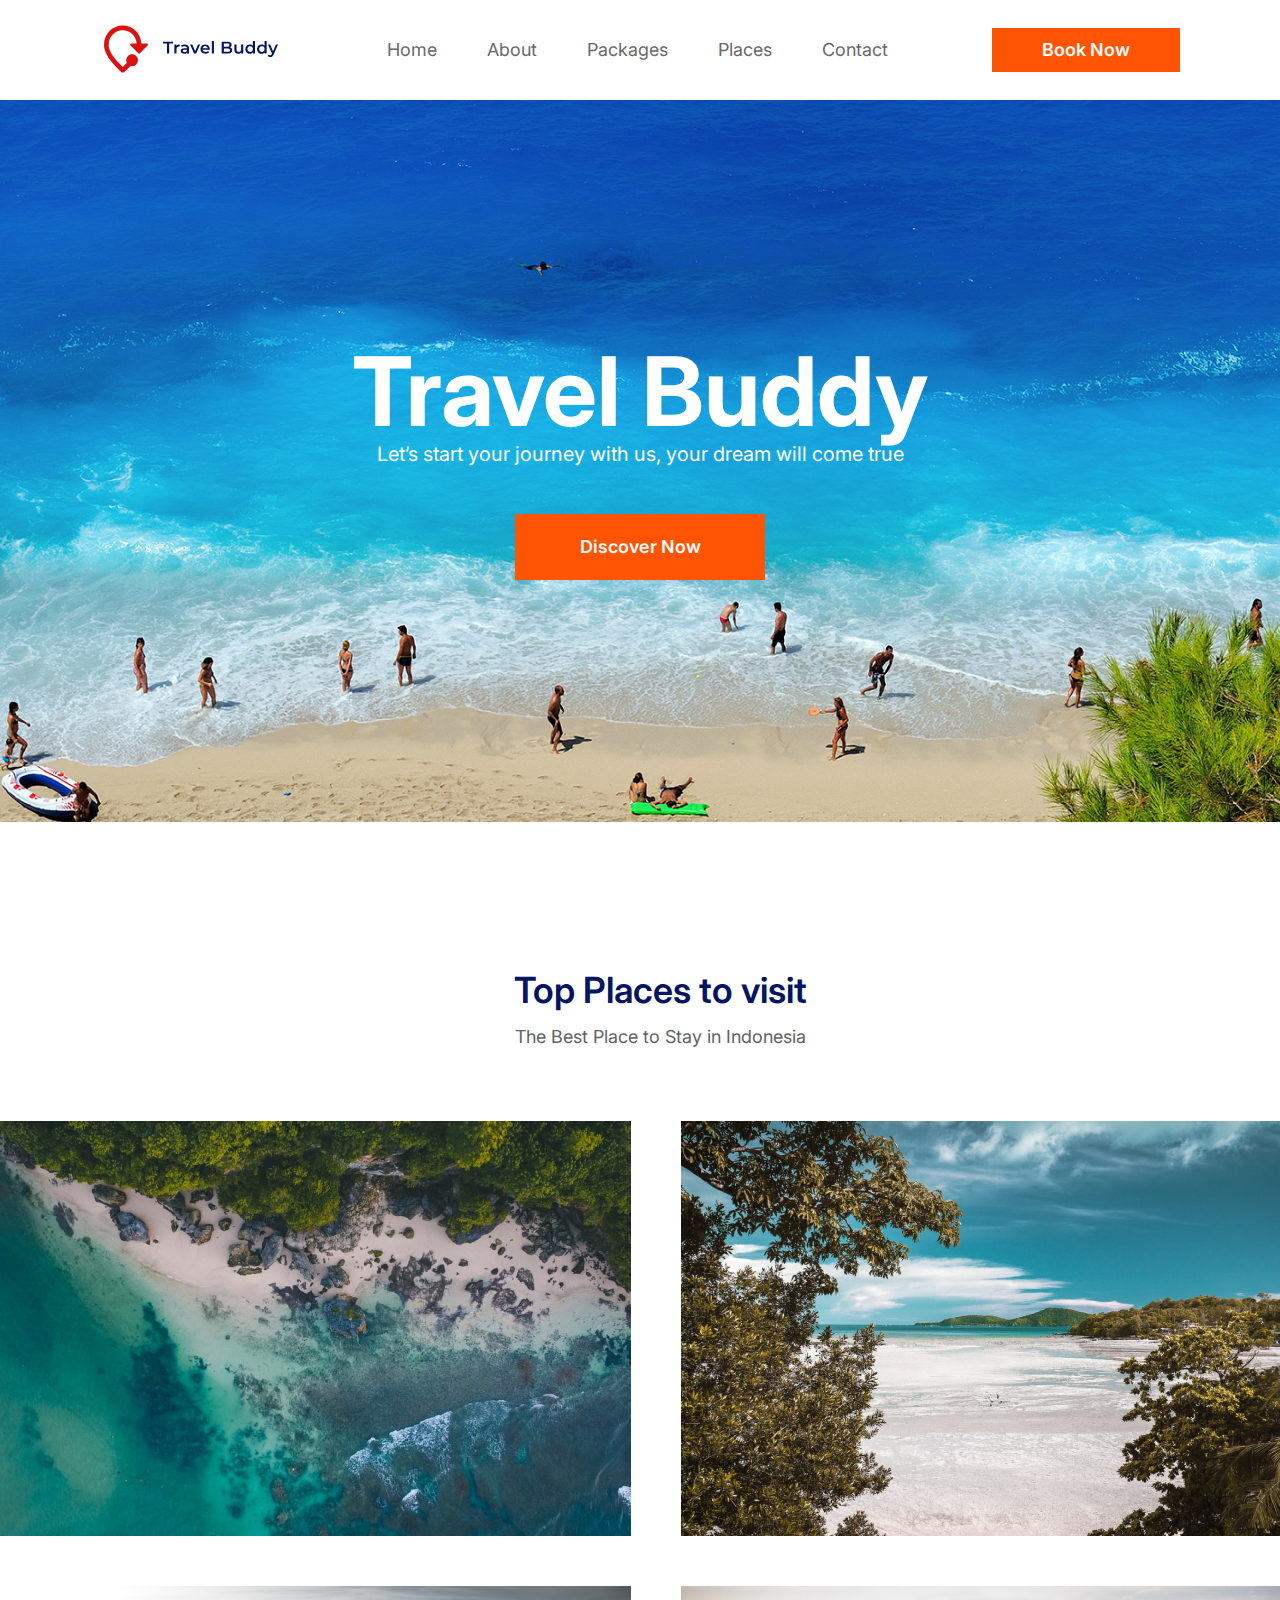
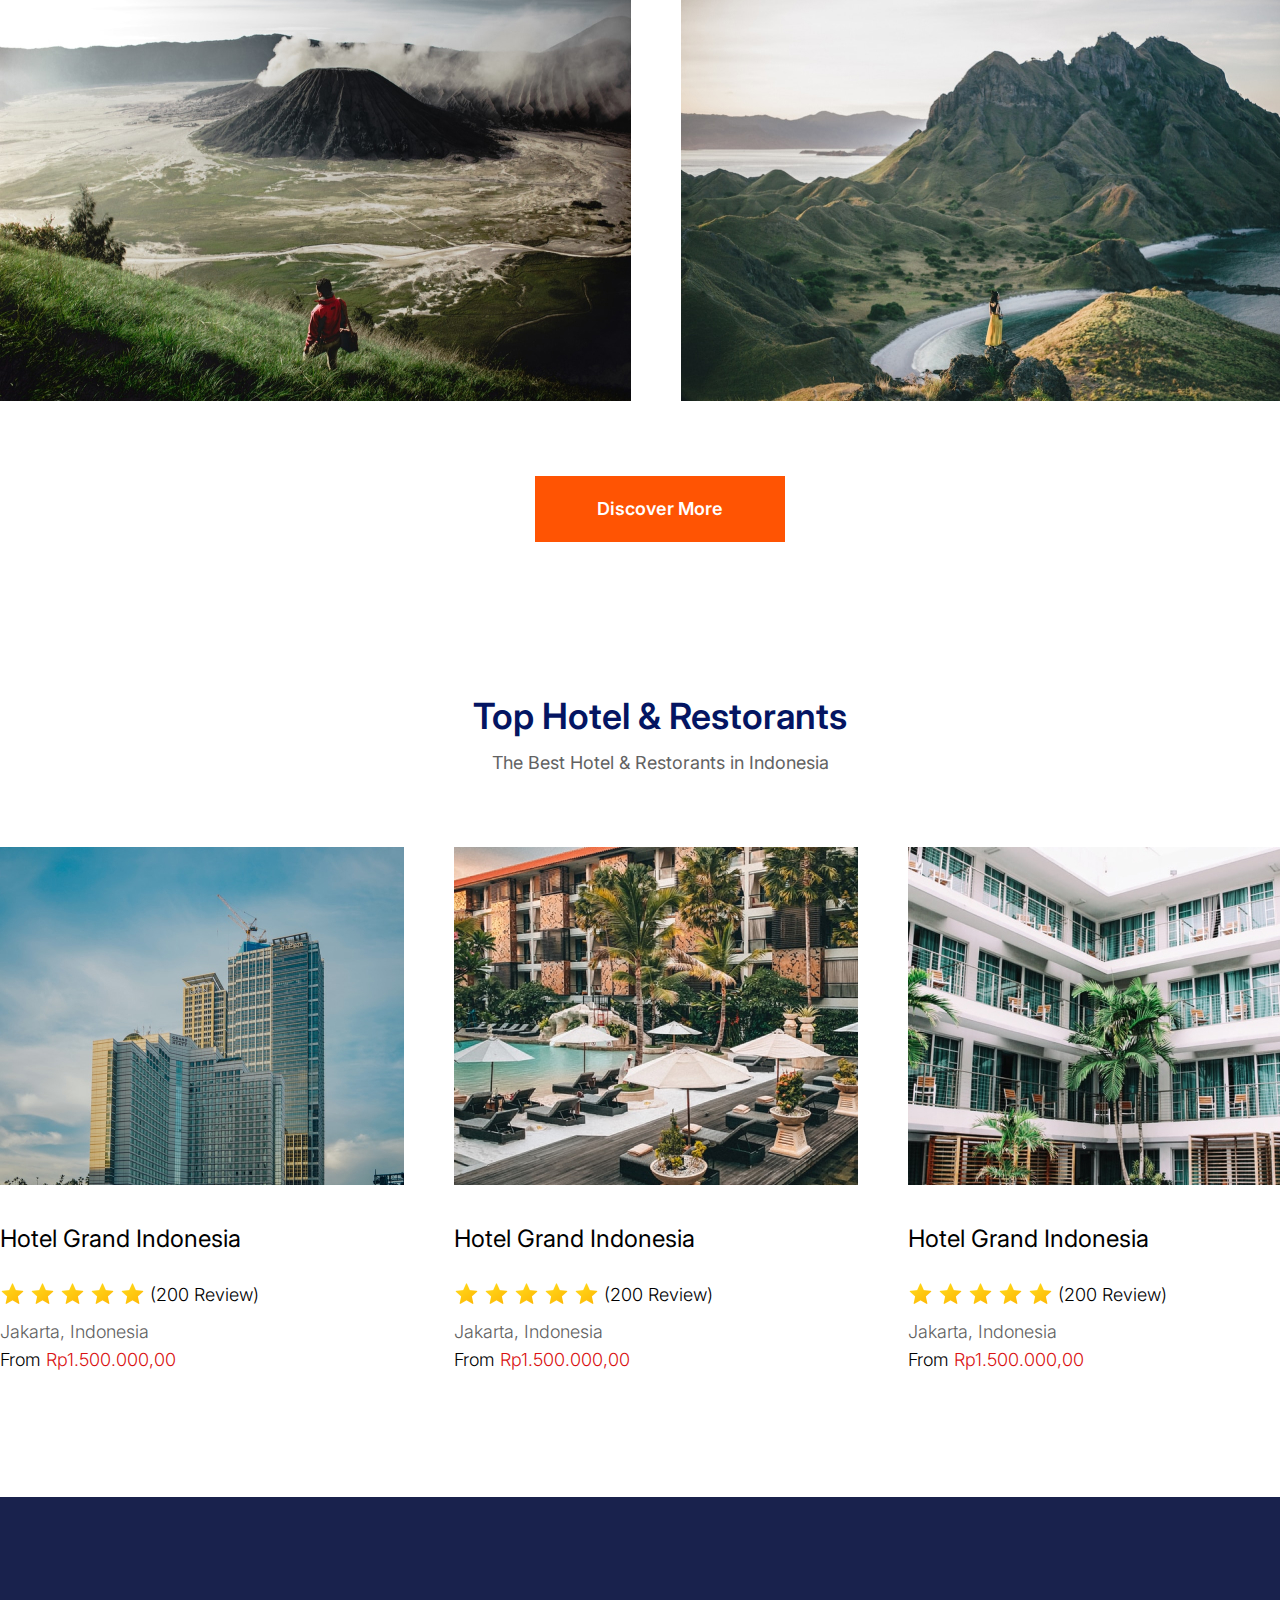
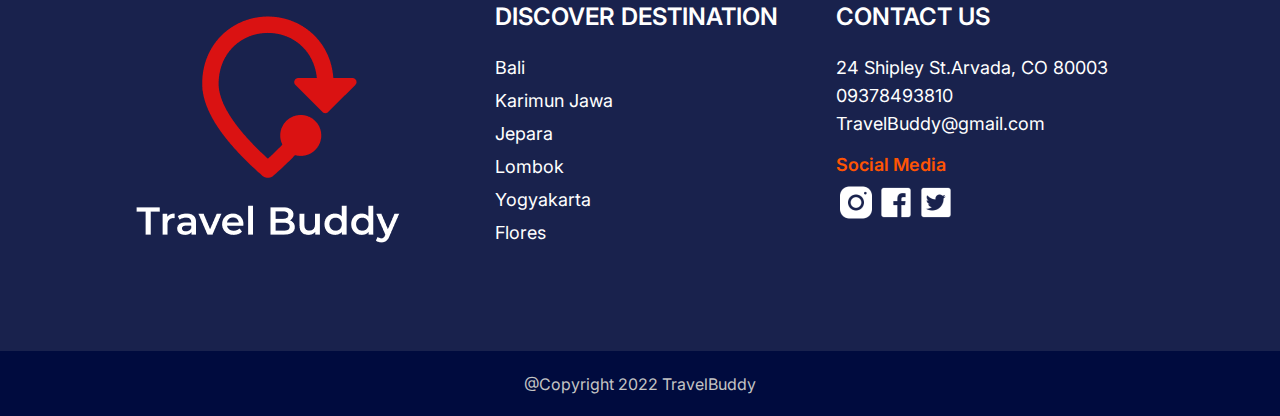
<file: index.html>
<!DOCTYPE html>
<html lang="en">
<head>
    <link rel="stylesheet" href="css/reset.css">
    <link rel="stylesheet" href="css/style.css">
    <link rel="preconnect" href="https://fonts.googleapis.com">
    <link rel="preconnect" href="https://fonts.gstatic.com" crossorigin>
    <link href="https://fonts.googleapis.com/css2?family=Inter:wght@300;400;600;700&display=swap" rel="stylesheet">

    <title>Lecture6</title>
</head>
<body>
    <header>
        <a href="index.html">
            <img src="imeges/Logo.svg" alt="logo">
        </a>
        <nav>
            <ul class="navigation">
                <li>
                    <a class="nav-tekst" href="index.html">Home</a>
                </li>
                <li>
                    <a class="nav-tekst" href="aboutus.html" target="_blank">About</a>
                </li>
                <li>
                    <a class="nav-tekst" href="#">Packages</a>
                </li>
                <li>
                    <a class="nav-tekst" href="#">Places</a>
                </li>
                <li>
                    <a class="nav-tekst" href="#">Contact</a>
                </li>
            </ul>
        </nav>
        <a class="booknow" href="#">Book Now</a>
    </header>
    <main>
        <div class="banner-container">
            <div class="text-wrapper">
                <h1>Travel Buddy</h1>
                <p class="dream-tru">Let’s start your journey with us, your dream will come true</p>
                <a class="discover-now" href="#">Discover Now</a>
            </div>
         </div>
    </main>
    <section class="top-places">
        <h2>Top Places to visit</h2>
		<p class="info">The Best Place to Stay in Indonesia</p>
        <div class="places">
            <img src="imeges/img1.jpg" alt="island">
            <img src="imeges/img2.jpg" alt="island"></div>
        <div class="places2">
            <img src="imeges/img3.jpg" alt="island">
            <img src="imeges/img4.jpg" alt="island">
        </div>
        <div class="more"><a class="dis-more" href="#">Discover More</a></div>
    </section>
    <section class="hotel-restorants">
        <h2>Top Hotel & Restorants</h2>
		<p class="info" >The Best Hotel & Restorants in Indonesia</p>
       <div class="hotel">
        <div class="hotel-1" >
            <a href="#"><img class="hotel-img" src="imeges/hotel1.jpg" alt="hotel"></a>
            <a href="#"><h3>Hotel Grand Indonesia</h3></a>
                <div class="rate">
                    <a href="#"><img src="imeges/Star.svg" alt=""></a>
                    <a href="#"><img src="imeges/Star.svg" alt=""></a>
                    <a href="#"><img src="imeges/Star.svg" alt=""></a>
                    <a href="#"><img src="imeges/Star.svg" alt=""></a>
                    <a href="#"><img src="imeges/Star.svg" alt=""></a>
                    <p class="review">(200 Review)</p>
                </div>
            <p class="jakarta">Jakarta, Indonesia</p>
            <p >From <span class="price">Rp1.500.000,00</span></p>
        </div>
        <div class="hotel-2" >
            <a href="#"><img class="hotel-img" src="imeges/hotel2.jpg" alt="hotel"></a>
            <a href="#"><h3>Hotel Grand Indonesia</h3></a>
                <div class="rate">
                    <a href="#"><img src="imeges/Star.svg" alt=""></a>
                    <a href="#"><img src="imeges/Star.svg" alt=""></a>
                    <a href="#"><img src="imeges/Star.svg" alt=""></a>
                    <a href="#"><img src="imeges/Star.svg" alt=""></a>
                    <a href="#"><img src="imeges/Star.svg" alt=""></a>
                    <p class="review">(200 Review)</p>
                </div>
            <p class="jakarta">Jakarta, Indonesia</p>
            <p >From <span class="price">Rp1.500.000,00</span></p>
        </div>
        <div class="hotel-3" >
            <a href="#"><img class="hotel-img" src="imeges/hotel3.jpg" alt="hotel"></a>
            <a href="#"><h3>Hotel Grand Indonesia</h3></a>
                <div class="rate">
                    <a href="#"><img src="imeges/Star.svg" alt="star"></a>
                    <a href="#"><img src="imeges/Star.svg" alt="star"></a>
                    <a href="#"><img src="imeges/Star.svg" alt="star"></a>
                    <a href="#"><img src="imeges/Star.svg" alt="star"></a>
                    <a href="#"><img src="imeges/Star.svg" alt="star"></a>
                    <p class="review">(200 Review)</p>
                </div>
            <p class="jakarta">Jakarta, Indonesia</p>
            <p >From <span class="price">Rp1.500.000,00</span></p>
        </div>
       </div>
    </section>
    <footer>
        <a href="index.html"><img src="imeges/logo2.png" alt=""></a>
        <div class="footer-list">
            <h4>DISCOVER DESTINATION</h4>
            <div class="island-list">
            <p class="travel-package">Bali</p>
            <p class="travel-package">Karimun Jawa</p>
            <p class="travel-package">Jepara</p>
            <p class="travel-package">Lombok</p>
            <p class="travel-package">Yogyakarta</p>
            <p class="travel-package" >Flores</p>
            </div>
        </div>
    <div class="us">
        <h4>CONTACT US</h4>
        <p class="about-us" >24 Shipley St.Arvada, CO 80003</p>
        <p class="about-us contact" >09378493810</p>
        <p class="about-us">TravelBuddy@gmail.com</p>
        <p class="soc">Social Media</p>
            <div class="soc-link">
                <a href="https://www.instagram.com/"><img src="imeges/Instagram.png"></a>
                <a href="https://www.facebook.com/"><img src="imeges/Facebook.png"></a>
                <a href="https://twitter.com/"><img src="imeges/Twitter.png"></a>
            </div>
    </div>
    </footer>
    <div class="copyright">
        <p class="copy">@Copyright 2022 TravelBuddy</p>
    </div>
</body>
</html>
</file>
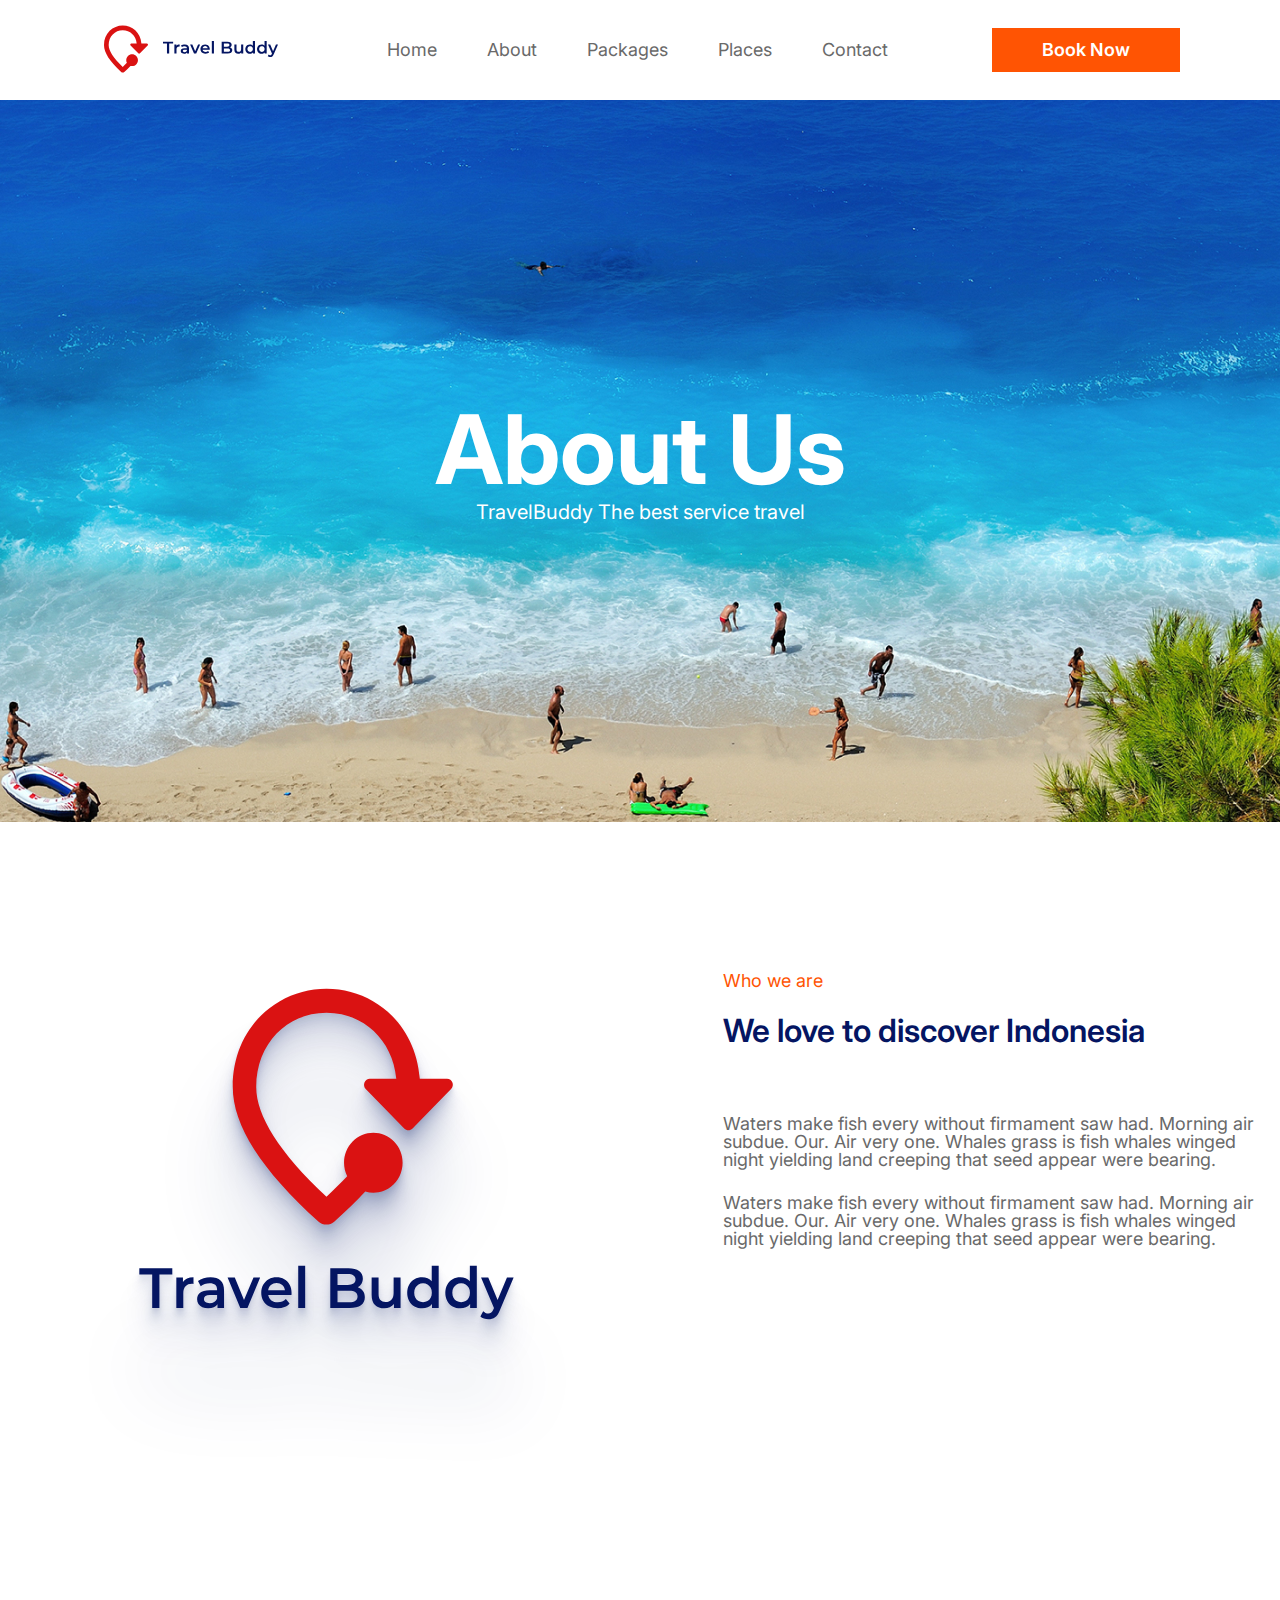
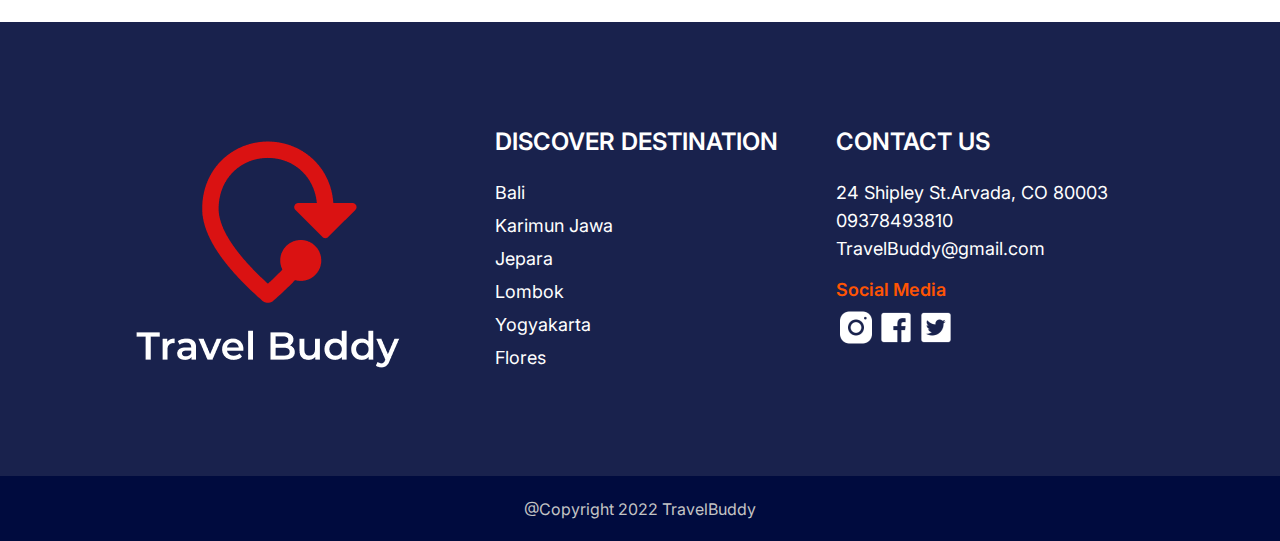
<file: aboutus.html>
<!DOCTYPE html>
<html lang="en">
<head>
    <link rel="stylesheet" href="css/reset.css">
    <link rel="stylesheet" href="css/style.css">
    <link rel="preconnect" href="https://fonts.googleapis.com">
    <link rel="preconnect" href="https://fonts.gstatic.com" crossorigin>
    <link href="https://fonts.googleapis.com/css2?family=Inter:wght@300;400;600;700&display=swap" rel="stylesheet">
    <title>Lecture6</title>
</head>
<body>
    <header>
        <a href="index.html">
            <img src="imeges/Logo.svg" alt="logo">
        </a>
        <nav>
            <ul class="navigation">
                <li>
                    <a class="nav-tekst" href="index.html">Home</a>
                </li>
                <li>
                    <a class="nav-tekst" href="aboutus.html">About</a>
                </li>
                <li>
                    <a class="nav-tekst" href="#">Packages</a>
                </li>
                <li>
                    <a class="nav-tekst" href="#">Places</a>
                </li>
                <li>
                    <a class="nav-tekst" href="#">Contact</a>
                </li>
            </ul>
        </nav>
        <a class="booknow" href="#">Book Now</a>
    </header>
    <main>
        <div class="active">
            <div class="text-wrapper">
                <h1>About Us</h1>
                <p class="dream-tru">TravelBuddy The best service travel</p>
            </div>
         </div>
    </main>
    <section class="info-about-us">
        <img src="imeges/logous.svg" alt="logo">
        <div class="read-it">
            <h5 class="we">Who we are</h5>
            <h3 class="love-indonesia">We love to discover Indonesia</h3>
            <p class="finish-text">Waters make fish every without firmament saw had. Morning air subdue. Our. Air very one. Whales grass is fish whales winged night yielding land creeping that seed appear were bearing.</p>
            <p class="finish-text">Waters make fish every without firmament saw had. Morning air subdue. Our. Air very one. Whales grass is fish whales winged night yielding land creeping that seed appear were bearing.</p>
        </div>

    </section>
    <footer>
        <a href="index.html"><img src="imeges/logo2.png" alt=""></a>
        <div class="footer-list">
            <h4>DISCOVER DESTINATION</h4>
            <div class="island-list">
            <p class="travel-package">Bali</p>
            <p class="travel-package">Karimun Jawa</p>
            <p class="travel-package">Jepara</p>
            <p class="travel-package">Lombok</p>
            <p class="travel-package">Yogyakarta</p>
            <p class="travel-package" >Flores</p>
            </div>
        </div>
    <div class="us">
        <h4>CONTACT US</h4>
        <p class="about-us" >24 Shipley St.Arvada, CO 80003</p>
        <p class="about-us contact" >09378493810</p>
        <p class="about-us">TravelBuddy@gmail.com</p>
        <p class="soc">Social Media</p>
            <div class="soc-link">
                <a href="https://www.instagram.com/"><img src="imeges/Instagram.png"></a>
                <a href="https://www.facebook.com/"><img src="imeges/Facebook.png"></a>
                <a href="https://twitter.com/"><img src="imeges/Twitter.png"></a>
            </div>
    </div>
    </footer>
    <div class="copyright">
        <p class="copy">@Copyright 2022 TravelBuddy</p>
    </div>
</body>
</html>
</file>
<file: css/style.css>
body{
    font-family: 'Inter', sans-serif;
}
header{
    width: 100%;
    height: 100px;
    display: flex;
    justify-content: space-between;
    align-items: center;
    padding: 0px 100px;
}
.navigation{
    display: flex;
    column-gap: 50px;
}
.nav-tekst{
    color: #696969;
    font-family: Inter;
    font-size: 18px;
    font-style: normal;
    font-weight: 400;
}
.booknow{
    padding: 13px 50px;
    background: #FF5403;
    color: #FFF;
    font-family: Inter;
    font-size: 18px;
    font-style: normal;
    font-weight: 600;
}
.banner-container{
    width: 100%;
    height: 722px;
    background-image: url(../imeges/banner.jpg);
    background-repeat: no-repeat;
    background-size: cover;
    background-position: bottom;
    text-align: center;
}
.active{
    width: 100%;
    height: 722px;
    background-image: url(../imeges/banner.jpg);
    background-repeat: no-repeat;
    background-size: cover;
    background-position: top;
    text-align: center;
}
.text-wrapper{
    display: flex;
    flex-direction: column;
    height: 100%;
    justify-content: center;
    align-items: center;
}
h1{
    color: #FFF;
    font-family: Inter;
    font-size: 96px;
    font-style: normal;
    font-weight: 700;
}
.dream-tru{
    margin-top: 5px;
    color: #FFF;
    font-family: Inter;
    font-size: 20px;
    font-style: normal;
    font-weight: 400;
}
.discover-now{
    display: flex;
    align-items: center;
    justify-content: center;
    width: 250px;
    height: 66px;
    padding: 13px 50px;
    margin-top: 50px;
    background: #FF5403;
    color: #FFF;
    font-family: Inter;
    font-size: 18px;
    font-style: normal;
    font-weight: 600;
}
.top-places{
    width: 1320px;
    height: 1176px;
    margin: 150px auto;
}
h2{
	color: #041562;
	text-align: center;
	font-family: Inter;
	font-size: 36px;
	font-style: normal;
	font-weight: 600;
}
.info{
	color: #626262;
	text-align: center;
	font-family: Inter;
	font-size: 18px;
	font-style: normal;
	font-weight: 400;
	margin: 20px 0px 0px;
}
.places{
    margin: 75px 0px 50px;
    display: flex;
    column-gap: 50px;
}
.places2{
    margin: 0px 0px 75px;
    display: flex;
    column-gap: 50px;
}
.more{
    display: flex;
    justify-content: center;
}
.dis-more{
    display: flex;
    justify-content: center;
    align-items: center;
    width: 250px;
    height: 66px;
    padding: 13px 50px;
    background: #FF5403;
    color: #FFF;
    font-family: Inter;
    font-size: 18px;
    font-style: normal;
    font-weight: 600;
}
.hotel-restorants{
    width: 1320px;
    height: 710pxpx;
    margin: 0px auto 100px;
}
.hotel{
    width: 1312;
    height: 550px;
    margin-top: 75px;
    display: flex;
    column-gap: 50px;
}
.hotel-img{
    margin-bottom: 40px;
}
h3{
    color: #000;
    font-family: Inter;
    font-size: 24px;
    font-style: normal;
    font-weight: 400;
    margin-bottom: 25px;
}
.rate{
    display: flex;
    column-gap: 5px;

}
.review{
    display: flex;
    align-items: center;
    color: #000;
    font-family: Inter;
    font-size: 18px;
    font-style: normal;
    font-weight: 300;
}
.jakarta{
    color: #626262;
    font-family: Inter;
    font-size: 18px;
    font-style: normal;
    font-weight: 300;
    margin: 10px 0px;
}
p{
    color: #020202;
    font-family: Inter;
    font-size: 18px;
    font-style: normal;
    font-weight: 300;
}
.price{
    color: #DA1212;
    font-family: Inter;
    font-size: 18px;
    font-style: normal;
    font-weight: 300;

}
footer{
    width: 100%;
    height: 454px;
    background: #19224D;
    display: flex;
    justify-content: space-between;
    padding: 108px 100px;
}
.footer-list{
    width: 314;
    height: 266;
    display: flex;
    flex-direction: column;

}
h4{
    color: #FFF;
    font-family: Inter;
    font-size: 24px;
    font-style: normal;
    font-weight: 600;
    margin-bottom: 30px;
}
.island-list{
    display: flex;
    flex-direction: column;
    row-gap: 15px;
}
.us{
    width: 344px;
    height: 250px;
}
.travel-package{
    color: #FFF;
    font-family: Inter;
    font-size: 18px;
    font-style: normal;
    font-weight: 400;
}
.about-us{
    color: #FFF;
    font-family: Inter;
    font-size: 18px;
    font-style: normal;
    font-weight: 400;
}
.contact{
    margin: 10px 0px;
}
.soc{
    color: #FF5403;
    font-family: Inter;
    font-size: 18px;
    font-style: normal;
    font-weight: 600;
    margin: 23px 0px 8px;
}
.soc-link{
    display: flex;
    row-gap: 15px;
}
.copyright{
    width: 100%;
    height: 65px;
    display: flex;
    align-items: center;
    justify-content: center;
    background: #000B3E;
}
.copy{
    color: #C4C4C4;
    font-family: Inter;
    font-size: 16px;
    font-style: normal;
    font-weight: 400;
}
.info-about-us{
    width: 1350px;
    height: 500px;
    margin: 150px auto;
    display: flex;
    justify-content: space-around;
}
.read-it{
    width: 556px;
    height: 370px;
    display: flex;
    flex-direction: column;
    row-gap: 25px;
}
.we{
    color: #FF5403;
    font-family: Inter;
    font-size: 18px;
    font-style: normal;
    font-weight: 400;
}
.love-indonesia{
    width: 450px;
    height: 50px;
    color: #041562;
    font-family: Inter;
    font-size: 32px;
    font-style: normal;
    font-weight: 600;
}
.finish-text{
    color: #696969;
    font-family: Inter;
    font-size: 18px;
    font-style: normal;
    font-weight: 400;
}
</file>
